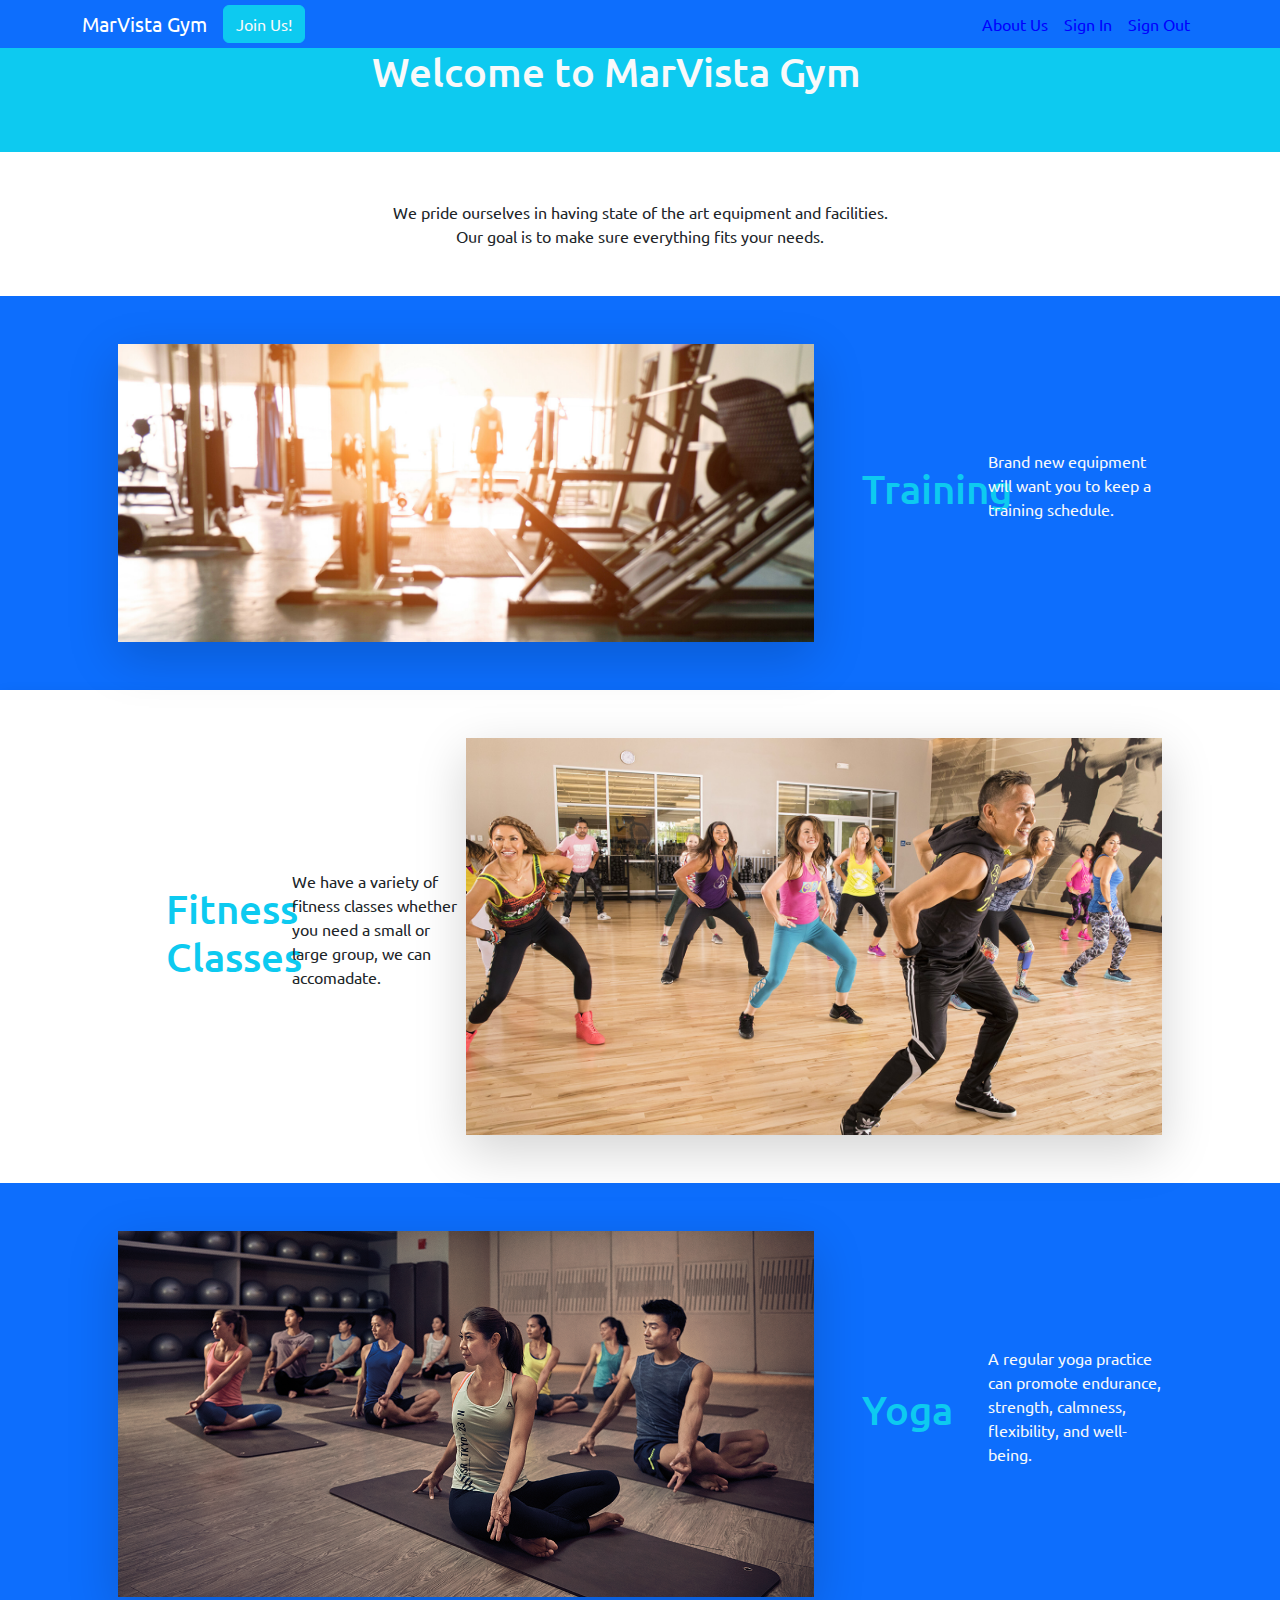
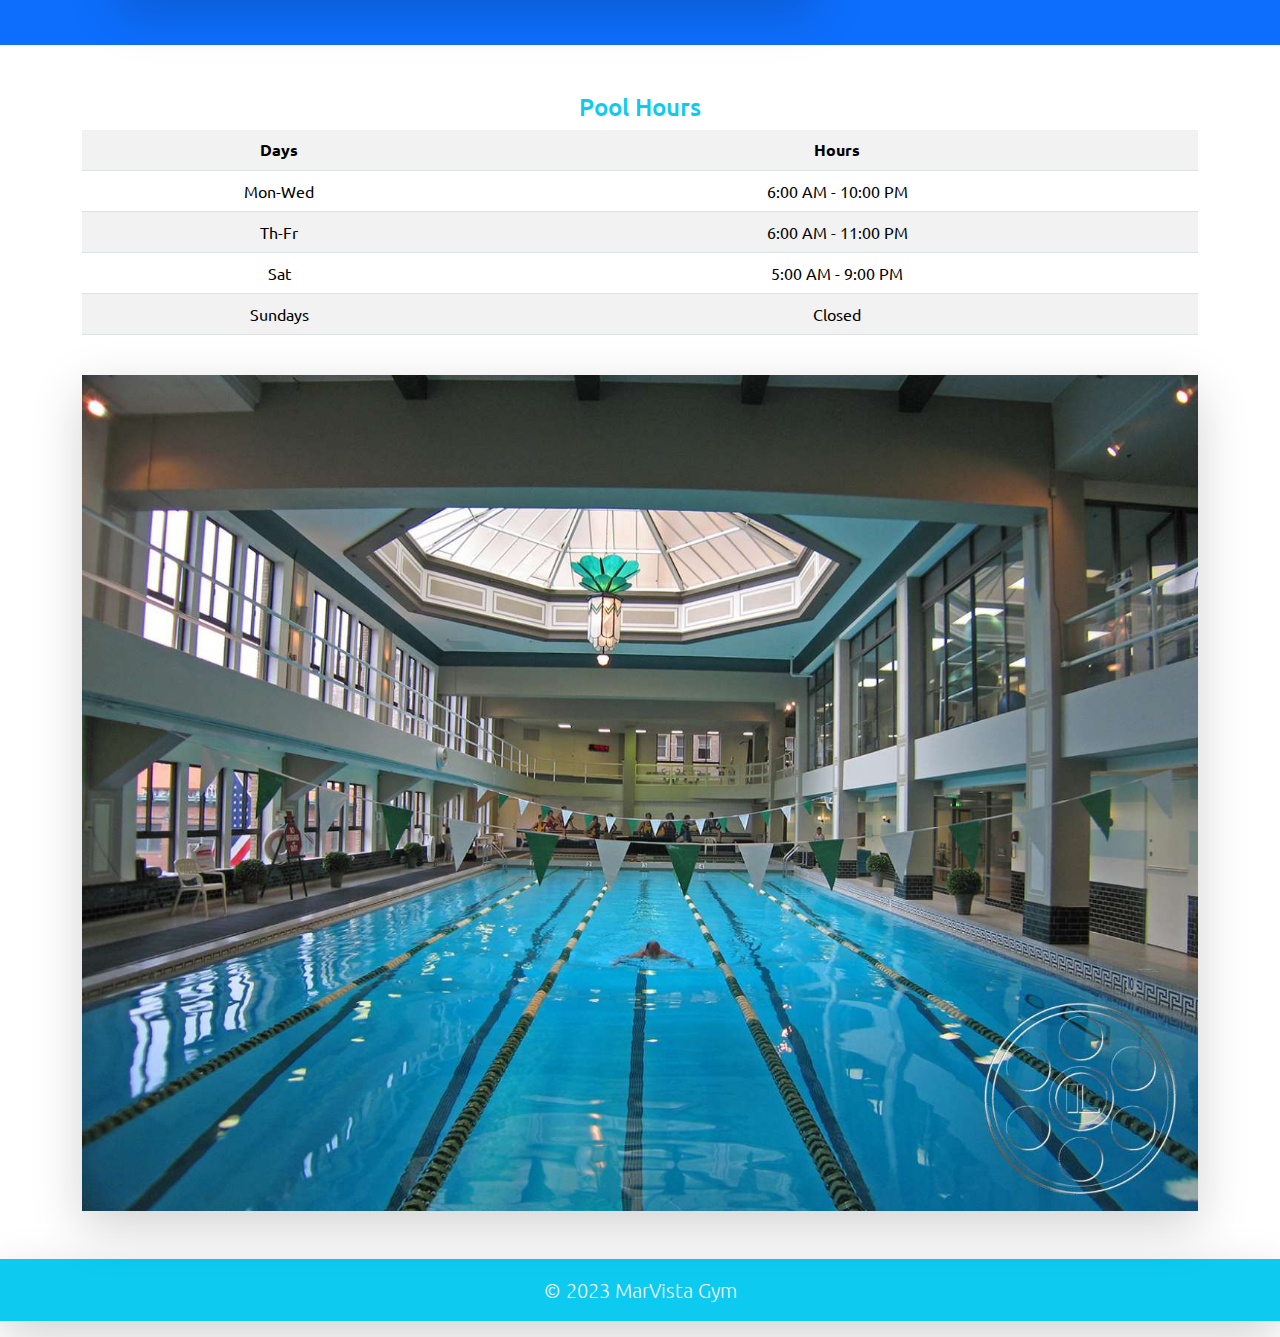
<file: index.html>
<!DOCTYPE html>
<html lang="en">
<head>
<meta charset="UTF-8">
<meta name="viewport" content="width=device-width, initial-scale=1.0">
<meta http-equiv="X-UA-Compatible" content="ie=edge">
<meta name="Description" content="Enter your description here"/>
<link rel="stylesheet" href="https://cdnjs.cloudflare.com/ajax/libs/twitter-bootstrap/5.1.0/css/bootstrap.min.css">
<link rel="stylesheet" href="https://cdnjs.cloudflare.com/ajax/libs/font-awesome/5.15.4/css/all.min.css">
<link href="https://fonts.googleapis.com/css2?family=Ubuntu:wght@500&display=swap" rel="stylesheet">
<link rel="stylesheet" href="style.css">

<title>MarVista Gym</title>
</head>
<body>
    <!-- Navbar -->
    <nav class="navbar navbar-expand-lg navbar-dark bg-primary py-1 fixed-top">
        <div class="container">
            <a href="#" class="navbar-brand">MarVista Gym</a>
            <button class="btn btn-info" type="button">
                <a href="sign-up.html" class="text-decoration-none text-light">Join Us!</a>
            </button>
            <button 
                class="navbar-toggler" 
                type="button"
                data-bs-toggle="collapse"
                data-bs-target="#navmenu">
            <span class="navbar-toggler-icon"></span></button>
            <div class=" collapse navbar-collapse" id="navmenu">
                <ul class="navbar-nav ms-auto">
                    <li class="nav-item">
                        <a href="about.html" class="nav-link">About Us</a>
                    </li>
                    <li class="nav-item">
                        <a href="sign-in.html" class="nav-link">Sign In</a>
                    </li>
                    <li class="nav-item">
                        <a href="sign-out.html" class="nav-link">Sign Out</a>
                    </li>
                </ul>
            </div>
        </div>
    </nav>

    <!-- Main section -->
    <section class="bg-info">
        <div class="container p-5">
            <div class="row-sm col-sm">
                <div class="d-md-flex justify-content-evenly">
                    <h1 class="row-lg-2 row-md-6 pe-sm-5 text-light">
                        Welcome to MarVista Gym</h1>
                </div>
            </div>
        </div>
    </section>
    
    <section class="p-10">
        <div class="container p-5">
            <div class="row-md col-sm">
                <div class="d-md-flex text-center justify-content-evenly">
                    We pride ourselves in having state of the art equipment and facilities. <br>
                    Our goal is to make sure everything fits your needs.
                </div>
            </div>
            
        </div>

    </section>

    <!-- Middle section -->
    <section class="bg-primary text-light p-10 p-lg-0 lg-10 text-center text-sm-start">
        <div class="container p-5">
            <div class="row-md col-sm">
                <div class="d-sm-flex align-items-center justify-content-evenly">
                    <img src="static/gym.jpg" alt="Training" class="img-fluid shadow-lg col-lg-8 col-md-6">
                    <h1 class="p-5 col-lg-2 col-md-6 text-info">Training</h1>
                    <p>Brand new equipment will want you to keep a training schedule. </p>
                </div>
            </div>
        </div>
    </section>
    
    <!-- Third section -->
    
    <section class="p-10 pt-lg-10 p-lg-0 text-center text-sm-start shadow">
        <div class="container mt-10 p-5">
            <div class="d-sm-flex align-items-center justify-content-evenly">
                <h1 class="p-5 col-lg-2 cold-md-6 text-info">Fitness Classes</h1>
                <p>We have a variety of fitness classes whether you need a small or large group, we can accomadate.</p>
                <img src="static/fitness class.jpg" alt="Fitness CLass" class="img-fluid shadow-lg col-lg-8 col-md-6">
            </div>
        </div>
    </section>

    <!-- Fourth section -->
    
    <section class="bg-primary text-light p-10 p-lg-0 lg-10 text-center text-sm-start">
        <div class="container p-5">
            <div class="row-md col-sm">
                <div class="d-sm-flex align-items-center justify-content-evenly">
                    <img src="static/yoga.png" alt="Yoga Class" class="img-fluid shadow-lg col-lg-8 col-md-6">
                    <h1 class="p-5 col-lg-2 col-md-6 text-info">Yoga</h1>
                    <p>A regular yoga practice can promote endurance, strength, calmness, 
                        flexibility, and well-being.</p>
                </div>
            </div>
        </div>
    </section>
    
    <!-- Schedule -->

    <div class="container text-info text-center py-5 justify-content-center">
        <h4>Pool Hours</h4>
        <table class="table table-striped">
            <tr class="bg-primary text-light">
                <th>Days</th>
                <th>Hours</th>
            </tr>
            <tr>
                <td>Mon-Wed</td>
                <td>6:00 AM - 10:00 PM</td>
            </tr>
            <tr>
                <td>Th-Fr</td>
                <td>6:00 AM - 11:00 PM</td>
            </tr>
            <tr>
                <td>Sat</td>
                <td>5:00 AM - 9:00 PM</td>
            </tr>
            <tr>
                <td>Sundays</td>
                <td>Closed</td>
            </tr>
        </table>
        <br>
        <img src="static/pool.jpg" alt="Pool" class="img-fluid shadow-lg col-lg-12 col-md-6">
    </div>
        
    </div>
    </section>
    <!-- Footer -->
    <footer>
        <p class="bg-info text-light lead text-center p-3 shadow-lg">&copy; 2023 MarVista Gym</p>
    </footer>

<script src="https://cdnjs.cloudflare.com/ajax/libs/popper.js/2.9.2/umd/popper.min.js"></script>
<script src="https://cdnjs.cloudflare.com/ajax/libs/twitter-bootstrap/5.1.0/js/bootstrap.min.js"></script>
</body>
</html>
</file>
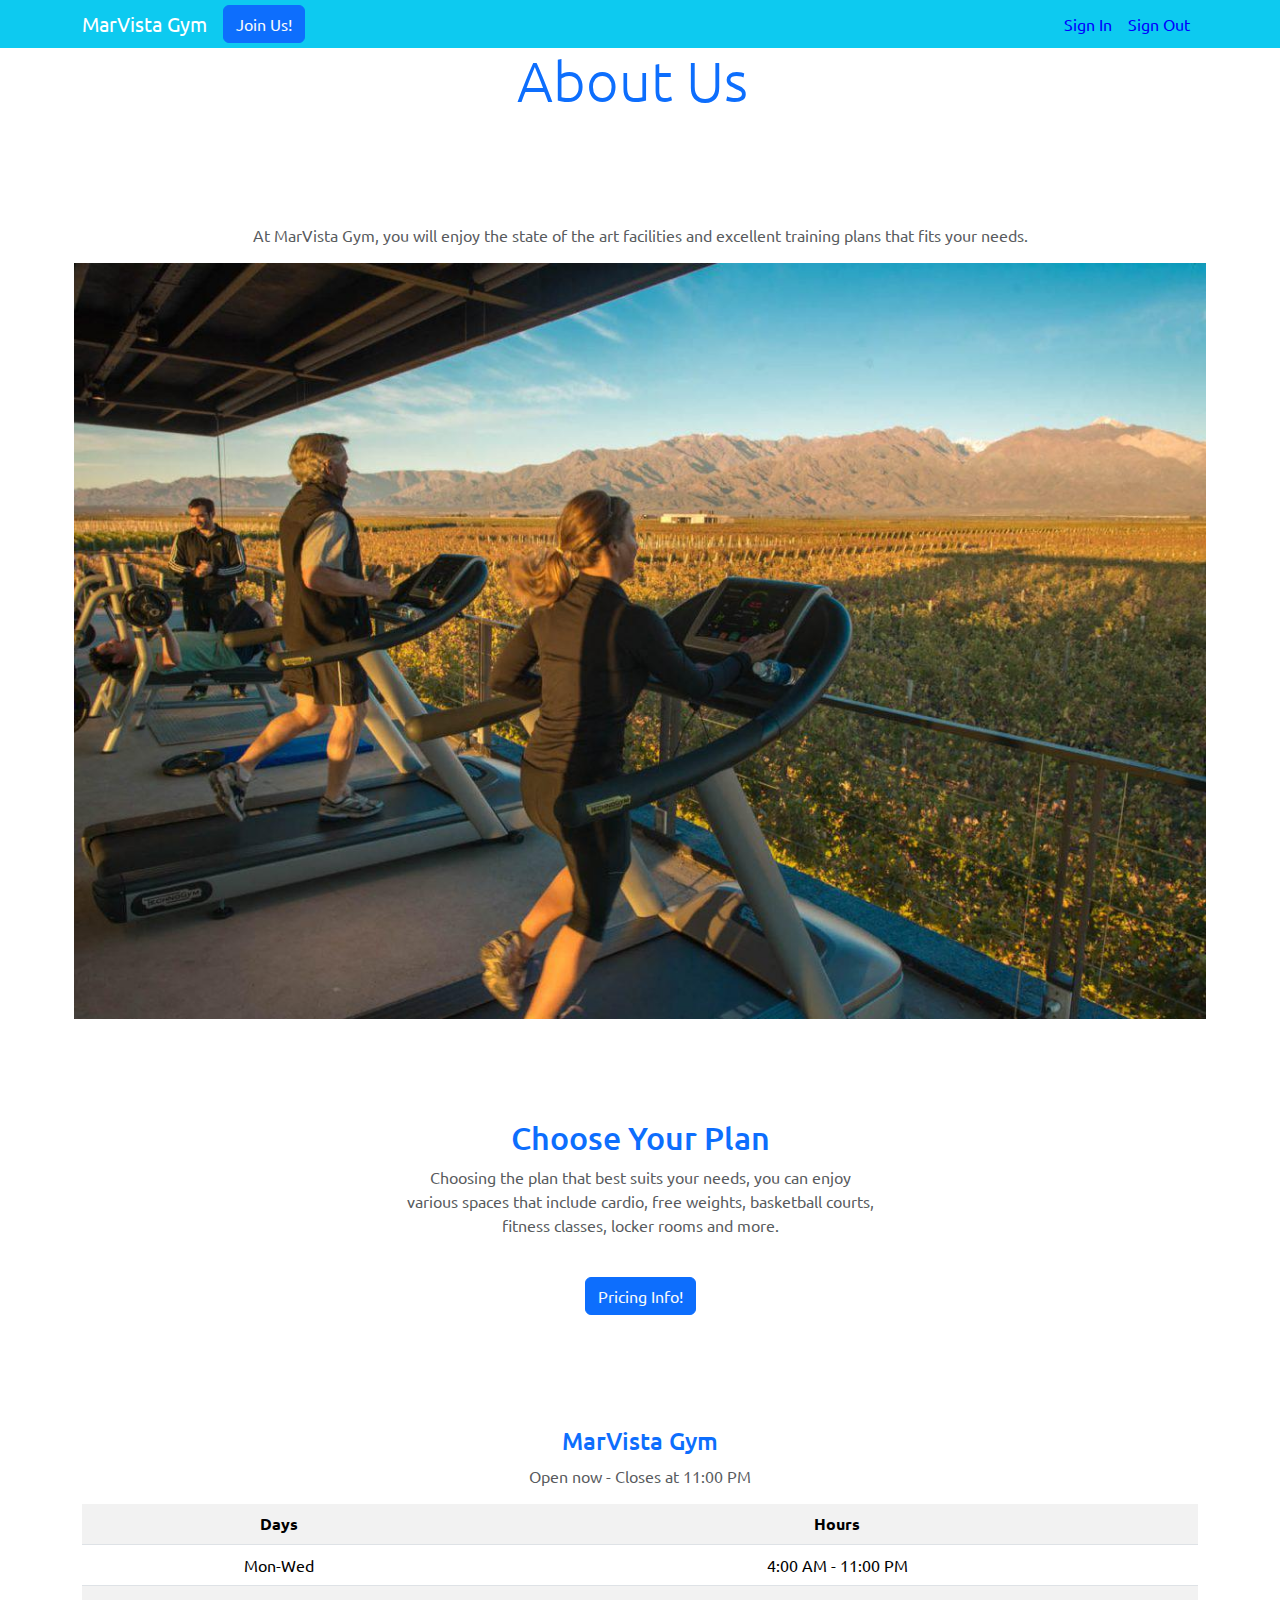
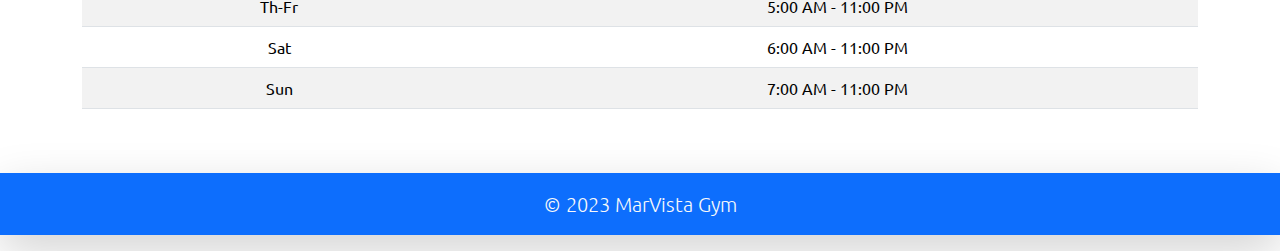
<file: about.html>
<!DOCTYPE html>
<html lang="en">
<head>
<meta charset="UTF-8">
<meta name="viewport" content="width=device-width, initial-scale=1.0">
<meta http-equiv="X-UA-Compatible" content="ie=edge">
<meta name="Description" content="Enter your description here"/>
<link rel="stylesheet" href="https://cdnjs.cloudflare.com/ajax/libs/twitter-bootstrap/5.1.0/css/bootstrap.min.css">
<link rel="stylesheet" href="https://cdnjs.cloudflare.com/ajax/libs/font-awesome/5.15.4/css/all.min.css">
<link href="https://fonts.googleapis.com/css2?family=Ubuntu:wght@500&display=swap" rel="stylesheet">
<link rel="stylesheet" href="style.css">

<title>MarVista Gym About</title>
</head>
<body style="font-family: 'Ubuntu', sans-serif;">
    <!-- Navbar -->
       <nav class="navbar navbar-expand-lg navbar-dark bg-info py-1 fixed-top">
        <div class="container">
            <a href="index.html" class="navbar-brand">MarVista Gym</a>
            <button class="btn btn-primary" type="button">
                <a href="sign-up.html" class="text-decoration-none text-light">Join Us!</a>
            </button>
            <button 
                class="navbar-toggler" 
                type="button"
                data-bs-toggle="collapse"
                data-bs-target="#navmenu">
            <span class="navbar-toggler-icon"></span></button>
            <div class=" collapse navbar-collapse" id="navmenu">
                <ul class="navbar-nav ms-auto">
                    <li class="nav-item">
                        <a href="sign-in.html" class="nav-link">Sign In</a>
                    </li>
                    <li class="nav-item">
                        <a href="sign-out.html" class="nav-link">Sign Out</a>
                    </li>
                </ul>
            </div>
        </div>
    </nav>

    <section>
        <div class="container p-5">
            <div class="row-sm col-sm">
                <div class="text-center d-md-flex justify-content-evenly">
                    <!-- <a href="static/gym_overview.jpg"></a> -->
                    <h1 class="display-4 text-primary row-lg-2 row-md-6 pe-sm-3">
                        About Us</h1>
                </div>
            </div>
        </div>
    </section>
    
    <section class="p-5">
        <div class="container p-1">
            <div class="row-md col-sm">
                <div class="d-md-flex flex-column text-center justify-content-evenly text-muted">
                    <p>At MarVista Gym, you will enjoy the state of the art facilities
                    and excellent training plans that fits your needs.</p>
                    <img src="static/outside_gym.jpg" alt="">
                </div>
            </div>        
        </div>
    </section>

    <div class="container text-primary text-center py-5">
        <h2>Choose Your Plan</h2>
        <div class="text-muted">
        <p>Choosing the plan that best suits your needs, you can enjoy <br>
            various spaces that include cardio, free weights, basketball courts,<br> 
            fitness classes, locker rooms and more.</p><br>
            <button class="btn btn-primary" type="button">
                <a href="sign-up.html" class="text-decoration-none text-light">Pricing Info!</a>
            </button>
        <p></p>
        </div>
    </div>

      <!-- Schedule times -->

      <div class="container text-center text-primary py-5 justify-content-center">
        <h4>MarVista Gym</h4>
        <p class="text-muted">Open now - Closes at 11:00 PM</p>
        <table class="table table-striped">
            <tr class="bg-info text-light">
                <th>Days</th>
                <th>Hours</th>
            </tr>
            <tr>
                <td>Mon-Wed</td>
                <td>4:00 AM - 11:00 PM</td>
            </tr>
            <tr>
                <td>Th-Fr</td>
                <td>5:00 AM - 11:00 PM</td>
            </tr>
            <tr>
                <td>Sat</td>
                <td>6:00 AM - 11:00 PM</td>
            </tr>
            <tr>
                <td>Sun</td>
                <td>7:00 AM - 11:00 PM</td>
            </tr>
        </table>
    </div>

        
    </div>
    </section>
    <!-- Footer -->
    <footer>
        <p class="bg-primary text-light lead text-center p-3 shadow-lg">&copy; 2023 MarVista Gym</p>
    </footer>


<script src="https://cdnjs.cloudflare.com/ajax/libs/popper.js/2.9.2/umd/popper.min.js"></script>
<script src="https://cdnjs.cloudflare.com/ajax/libs/twitter-bootstrap/5.1.0/js/bootstrap.min.js"></script>
</body>
</html>
</file>
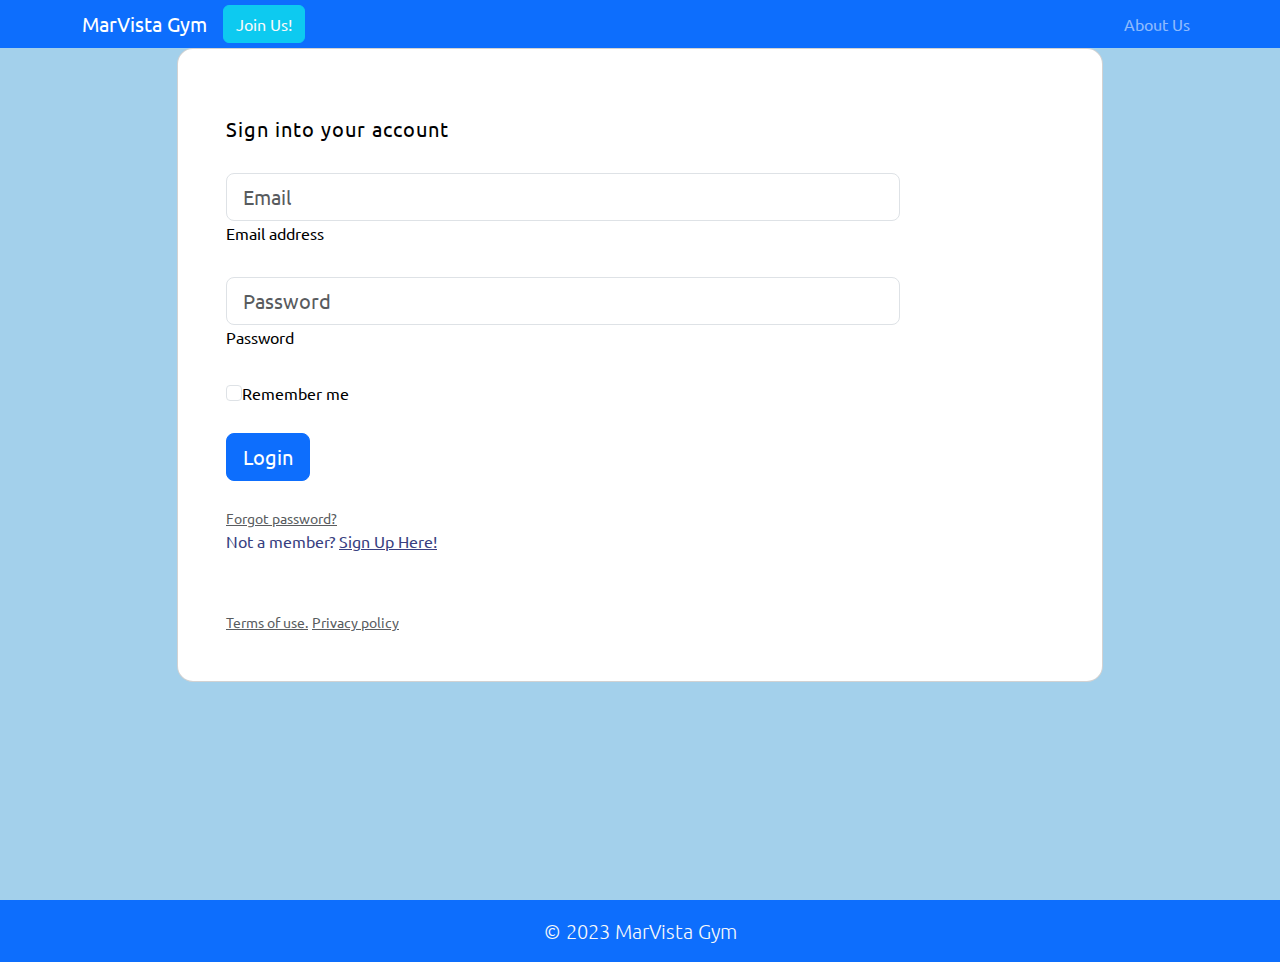
<file: sign-in.html>
<!DOCTYPE html>
<html lang="en">
<head>
<meta charset="UTF-8">
<meta name="viewport" content="width=device-width, initial-scale=1.0">
<meta http-equiv="X-UA-Compatible" content="ie=edge">
<meta name="Description" content="Enter your description here"/>
<link rel="stylesheet" href="https://cdnjs.cloudflare.com/ajax/libs/twitter-bootstrap/5.1.0/css/bootstrap.min.css">
<link rel="stylesheet" href="https://cdnjs.cloudflare.com/ajax/libs/font-awesome/5.15.4/css/all.min.css">
<link href="https://fonts.googleapis.com/css2?family=Ubuntu:wght@500&display=swap" rel="stylesheet">
<title>| Log In | MarVista Gym | Yoga | Fitness Class |</title>
</head>
<body style="font-family: 'Ubuntu', sans-serif;">
    <!-- Navbar -->
    <nav class="navbar navbar-expand-lg navbar-dark bg-primary py-1 fixed-top">
        <div class="container">
            <a href="index.html" class="navbar-brand">MarVista Gym</a>
            <button class="btn btn-info" type="button">
                <a href="sign-up.html" class="text-decoration-none text-light">Join Us!</a>
            </button>
            </button>
            <button 
                class="navbar-toggler" 
                type="button"
                data-bs-toggle="collapse"
                data-bs-target="#navmenu">
            <span class="navbar-toggler-icon"></span></button>
            <div class=" collapse navbar-collapse" id="navmenu">
                <ul class="navbar-nav ms-auto">
                    <li class="nav-item">
                        <a href="about.html" class="nav-link">About Us</a>
                    </li>
                </ul>
            </div>
        </div>
    </nav>

    <!-- Log in section -->

    <section class="vh-100" style="background-color: rgb(163, 208, 235);">
        <div class="container py-5 h-80">
          <div class="row d-flex justify-content-center align-items-center h-100">
            <div class="col col-xl-10">
              <div class="card" style="border-radius: 1rem;">
                <div class="row g-0">
                  </div>
                  <div class="col-md-6 col-lg-10 d-flex align-items-center">
                    <div class="card-body p-4 p-lg-5 text-black">
      
                      <form>
      
                        <div class="d-flex align-items-center mb-3 pb-1">
                        </div>
      
                        <h5 class="fw-normal mb-3 pb-3" style="letter-spacing: 1px;">Sign into your account</h5>
      
                        <div class="form-outline mb-4">
                          <input type="email" class="form-control form-control-lg" 
                          placeholder="Email" />
                          <label class="form-label">Email address</label>
                        </div>
      
                        <div class="form-outline mb-4">
                          <input type="password" class="form-control form-control-lg" 
                          placeholder="Password"/>
                          <label class="form-label">Password</label>
                        </div>
                       
                        <!-- Check box -->

                        <div class="form-check d-flex justify-content-start mb-4">
                            <input class="form-check-input" type="checkbox" value="" />
                            <label class="form-check-label"> Remember me</label>
                          </div>

                        <div class="pt-1 mb-4">
                          <button class="btn btn-primary btn-lg btn-block" type="button">Login</button>
                        </div>
      
                        <a class="small text-muted" href="#!">Forgot password?</a>
                        <p class="mb-5 pb-lg-2" style="color: #393f81;">Not a member? 
                            <a href="sign-up.html"
                            style="color: #393f81;">Sign Up Here!</a></p>
                        <a href="#!" class="small text-muted">Terms of use.</a>
                        <a href="#!" class="small text-muted">Privacy policy</a>
                      </form>
      
                    </div>
                  </div>
                </div>
              </div>
            </div>
          </div>
        </div>
      </section>
    

    <!-- Footer -->

      <footer>
        <p class="bg-primary text-light lead text-center p-3">&copy; 2023 MarVista Gym</p>
    </footer>
    
<script src="https://cdnjs.cloudflare.com/ajax/libs/popper.js/2.9.2/umd/popper.min.js"></script>
<script src="https://cdnjs.cloudflare.com/ajax/libs/twitter-bootstrap/5.1.0/js/bootstrap.min.js"></script>
</body>
</html>
</file>
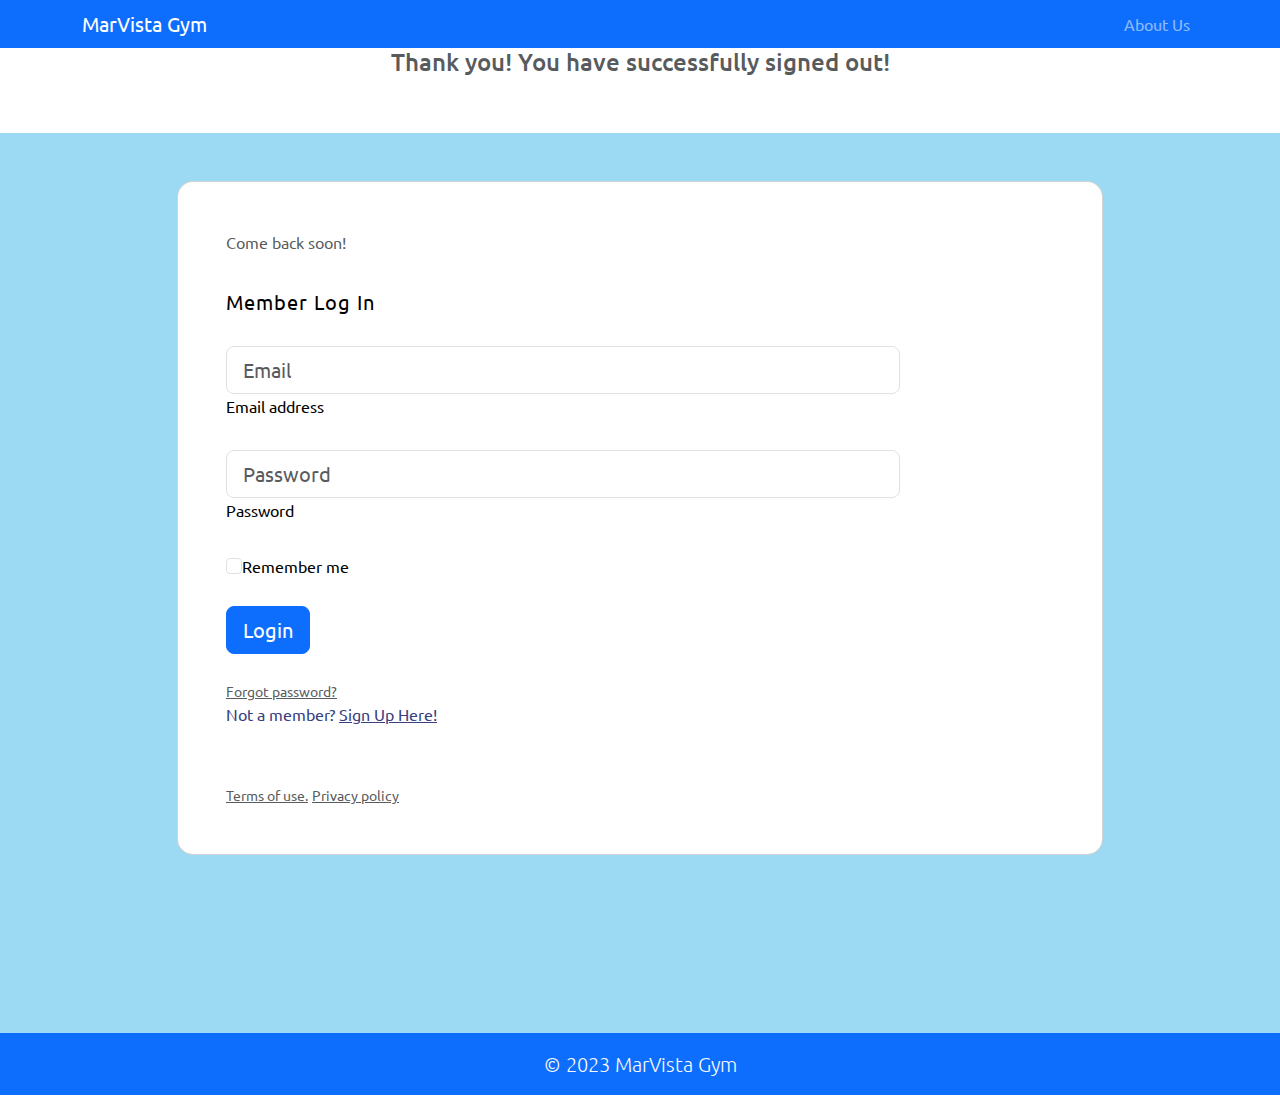
<file: sign-out.html>
<!DOCTYPE html>
<html lang="en">
<head>
<meta charset="UTF-8">
<meta name="viewport" content="width=device-width, initial-scale=1.0">
<meta http-equiv="X-UA-Compatible" content="ie=edge">
<meta name="Description" content="Enter your description here"/>
<link rel="stylesheet" href="https://cdnjs.cloudflare.com/ajax/libs/twitter-bootstrap/5.1.0/css/bootstrap.min.css">
<link rel="stylesheet" href="https://cdnjs.cloudflare.com/ajax/libs/font-awesome/5.15.4/css/all.min.css">
<link href="https://fonts.googleapis.com/css2?family=Ubuntu:wght@500&display=swap" rel="stylesheet">
<!-- <link rel="stylesheet" href="assets/css/style.css"> -->
<title> Signed Out MarVista Gym</title>
</head>

<body style="font-family: 'Ubuntu', sans-serif;">

    <!-- Navbar -->
    <nav class="navbar navbar-expand-lg navbar-dark bg-primary py-1 fixed-top">
        <div class="container">
            <a href="index.html" class="navbar-brand">MarVista Gym</a>
            <button 
                class="navbar-toggler" 
                type="button"
                data-bs-toggle="collapse"
                data-bs-target="#navmenu">
            <span class="navbar-toggler-icon"></span></button>
            <div class=" collapse navbar-collapse" id="navmenu">
                <ul class="navbar-nav ms-auto">
                    <li class="nav-item">
                        <a href="about.html" class="nav-link">About Us</a>
                    </li>
                </ul>
            </div>
        </div>
    </nav>

    <!-- Main -->
    <div class="container text-center py-5">
        <h4 class="text-muted">Thank you! You have successfully signed out!</h4>
    </div>

    <!-- Log in -->

    <section class="vh-100 pt-5" style="background-color: rgb(156, 217, 242);">
        <div class="container  h-80">
          <div class="row d-flex justify-content-center align-items-center h-100">
            <div class="col col-xl-10">
              <div class="card" style="border-radius: 1rem;">
                <div class="row g-0">
                  </div>
                  <div class="col-md-6 col-lg-10 d-flex align-items-center">
                    <div class="card-body p-4 p-lg-5 text-black">
      
                      <form>
      
                        <div class="d-flex align-items-center mb-3 pb-1">
                          <p class="text-muted">
                            Come back soon!
                          </p>
                        </div>
      
                        <h5 class="fw-normal mb-3 pb-3" style="letter-spacing: 1px;">Member Log In</h5>
      
                        <div class="form-outline mb-4">
                          <input type="email" class="form-control form-control-lg" 
                          placeholder="Email" />
                          <label class="form-label">Email address</label>
                        </div>
      
                        <div class="form-outline mb-4">
                          <input type="password" class="form-control form-control-lg" 
                          placeholder="Password"/>
                          <label class="form-label">Password</label>
                        </div>
                       
                        <!-- Check box -->

                        <div class="form-check d-flex justify-content-start mb-4">
                            <input class="form-check-input" type="checkbox" value="" />
                            <label class="form-check-label"> Remember me</label>
                          </div>

                        <div class="pt-1 mb-4">
                          <button class="btn btn-primary btn-lg btn-block" type="button">Login</button>
                        </div>
      
                        <a class="small text-muted" href="#!">Forgot password?</a>
                        <p class="mb-5 pb-lg-2" style="color: #393f81;">Not a member? 
                            <a href="sign-up.html"
                            style="color: #393f81;">Sign Up Here!</a></p>
                        <a href="#!" class="small text-muted">Terms of use.</a>
                        <a href="#!" class="small text-muted">Privacy policy</a>
                      </form>
      
                    </div>
                  </div>
                </div>
              </div>
            </div>
          </div>
        </div>
      </section>

    <footer>
      <p class="bg-primary text-light lead text-center p-3">&copy; 2023 MarVista Gym</p>
  </footer>

<script src="https://cdnjs.cloudflare.com/ajax/libs/popper.js/2.9.2/umd/popper.min.js"></script>
<script src="https://cdnjs.cloudflare.com/ajax/libs/twitter-bootstrap/5.1.0/js/bootstrap.min.js"></script>
</body>
</html>
</file>
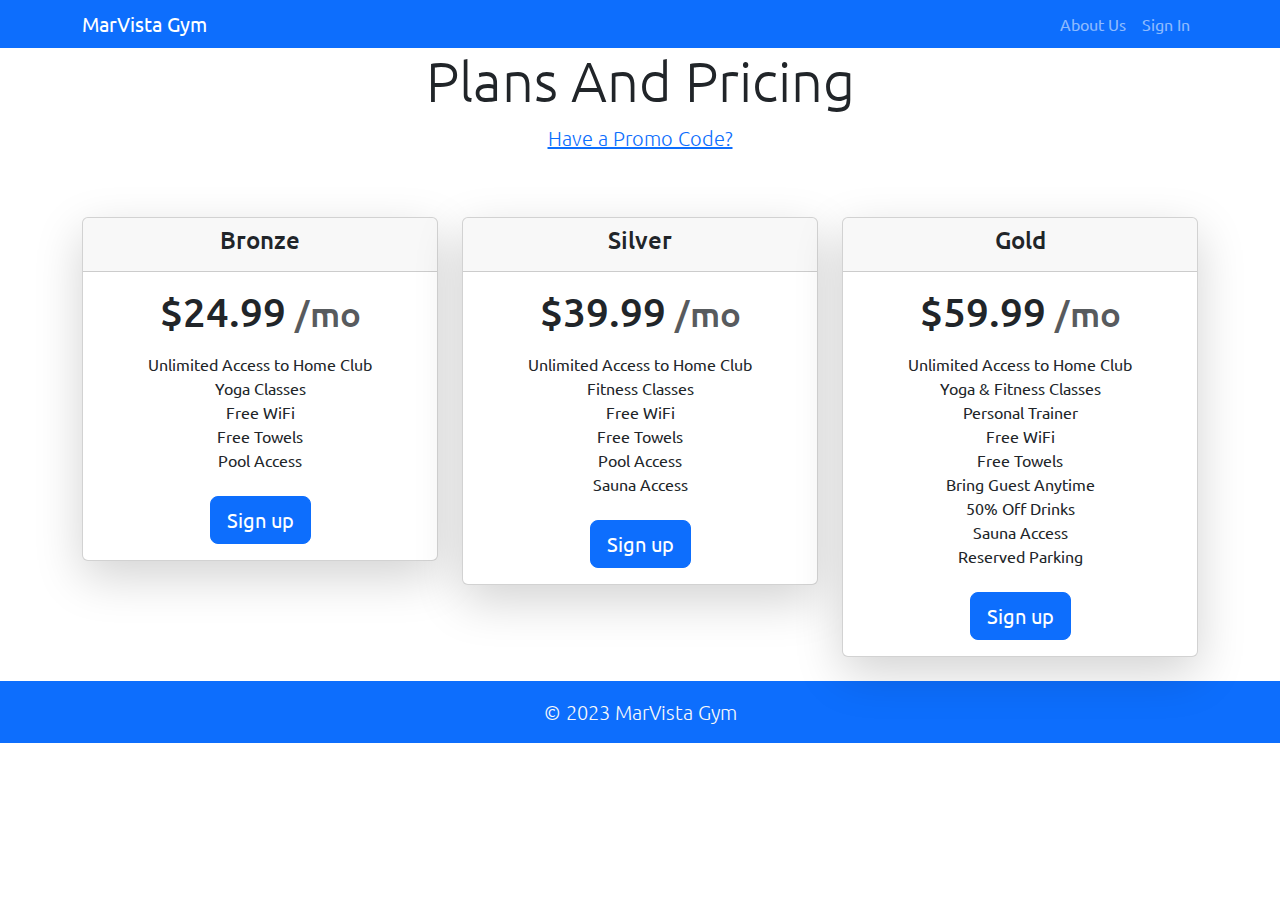
<file: sign-up.html>
<!DOCTYPE html>
<html lang="en">
<head>
<meta charset="UTF-8">
<meta name="viewport" content="width=device-width, initial-scale=1.0">
<meta http-equiv="X-UA-Compatible" content="ie=edge">
<meta name="Description" content="Enter your description here"/>
<link rel="stylesheet" href="https://cdnjs.cloudflare.com/ajax/libs/twitter-bootstrap/5.1.0/css/bootstrap.min.css">
<link rel="stylesheet" href="https://cdnjs.cloudflare.com/ajax/libs/font-awesome/5.15.4/css/all.min.css">
<link href="https://fonts.googleapis.com/css2?family=Ubuntu:wght@500&display=swap" rel="stylesheet">


<title> Sign Up MarVista Gym</title>
</head>
<body style="font-family: 'Ubuntu', sans-serif;">
    
    <!-- Navbar -->

    <nav class="navbar navbar-expand-lg navbar-dark bg-primary py-1 fixed-top">
        <div class="container">
            <a href="index.html" class="navbar-brand">MarVista Gym</a>
            <button 
                class="navbar-toggler" 
                type="button"
                data-bs-toggle="collapse"
                data-bs-target="#navmenu">
            <span class="navbar-toggler-icon"></span></button>
            <div class=" collapse navbar-collapse" id="navmenu">
                <ul class="navbar-nav ms-auto">
                    <li class="nav-item">
                        <a href="about.html" class="nav-link">About Us</a>
                    </li>
                    <li class="nav-item">
                        <a href="sign-in.html" class="nav-link">Sign In</a>
                    </li>
                </ul>
            </div>
        </div>
    </nav>
    
    <!-- Main section -->

    <div class="container text-center py-5">
        <h1 class="display-4">Plans And Pricing</h1>
        <p class="lead"><a href="#">Have a Promo Code?</a></p>
    </div>
    <div class="container text-center">
        <div class="row row-cols-1 row-cols-md-3">
            <div class="col mb-4">
                <div class="card shadow-lg">
                    <div class="card-header">
                        <h4>Bronze</h4>
                    </div>
                    <div class="card-body">
                            <h1 class="my-0 font-weight-normal">$24.99 
                                <small class="text-muted">/mo</small> </h1>
                                <ul class="list-unstyled mt-3 mb-4">
                                    <li>Unlimited Access to Home Club</li>
                                    <li>Yoga Classes</li>
                                    <li>Free WiFi</li>
                                    <li>Free Towels</li>
                                    <li>Pool Access</li>
                                </ul>
                                <button class="btn btn-primary btn-lg">Sign up</button>
                    </div>
                </div>
            </div>
            <div class="col mb-4">
                <div class="card shadow-lg">
                    <div class="card-header">
                        <h4>Silver</h4>
                    </div>
                    <div class="card-body">
                            <h1 class="my-0 font-weight-normal">$39.99 
                                <small class="text-muted">/mo</small> </h1>
                                <ul class="list-unstyled mt-3 mb-4">
                                    <li>Unlimited Access to Home Club</li>
                                    <li>Fitness Classes</li>
                                    <li>Free WiFi</li>
                                    <li>Free Towels</li>
                                    <li>Pool Access</li>
                                    <li>Sauna Access</li>
                                </ul>
                                <button class="btn btn-primary btn-lg">Sign up</button>
                    </div>
                </div>
            </div>
            <div class="col mb-4">
                <div class="card shadow-lg">
                    <div class="card-header">
                        <h4>Gold</h4>
                    </div>
                    <div class="card-body">
                            <h1 class="my-0 font-weight-normal">$59.99 
                                <small class="text-muted">/mo</small> </h1>
                                <ul class="list-unstyled mt-3 mb-4">
                                    <li>Unlimited Access to Home Club</li>
                                    <li>Yoga & Fitness Classes</li>
                                    <li>Personal Trainer</li>
                                    <li>Free WiFi</li>
                                    <li>Free Towels</li>
                                    <li>Bring Guest Anytime</li>
                                    <li>50% Off Drinks</li>
                                    <li>Sauna Access</li>
                                    <li>Reserved Parking</li>
                                </ul>
                                <button class="btn btn-primary btn-lg">Sign up</button>
                    </div>
                </div>
            </div>
        </div>
    </div>

    <footer>
        <p class="bg-primary text-light lead text-center p-3">&copy; 2023 MarVista Gym</p>
    </footer>

<script src="https://cdnjs.cloudflare.com/ajax/libs/popper.js/2.9.2/umd/popper.min.js"></script>
<script src="https://cdnjs.cloudflare.com/ajax/libs/twitter-bootstrap/5.1.0/js/bootstrap.min.js"></script>
</body>
</html>
</file>
<file: style.css>
*{
    font-family: 'Ubuntu', sans-serif;
}

.nav-link {
    color: blue;
}
</file>
